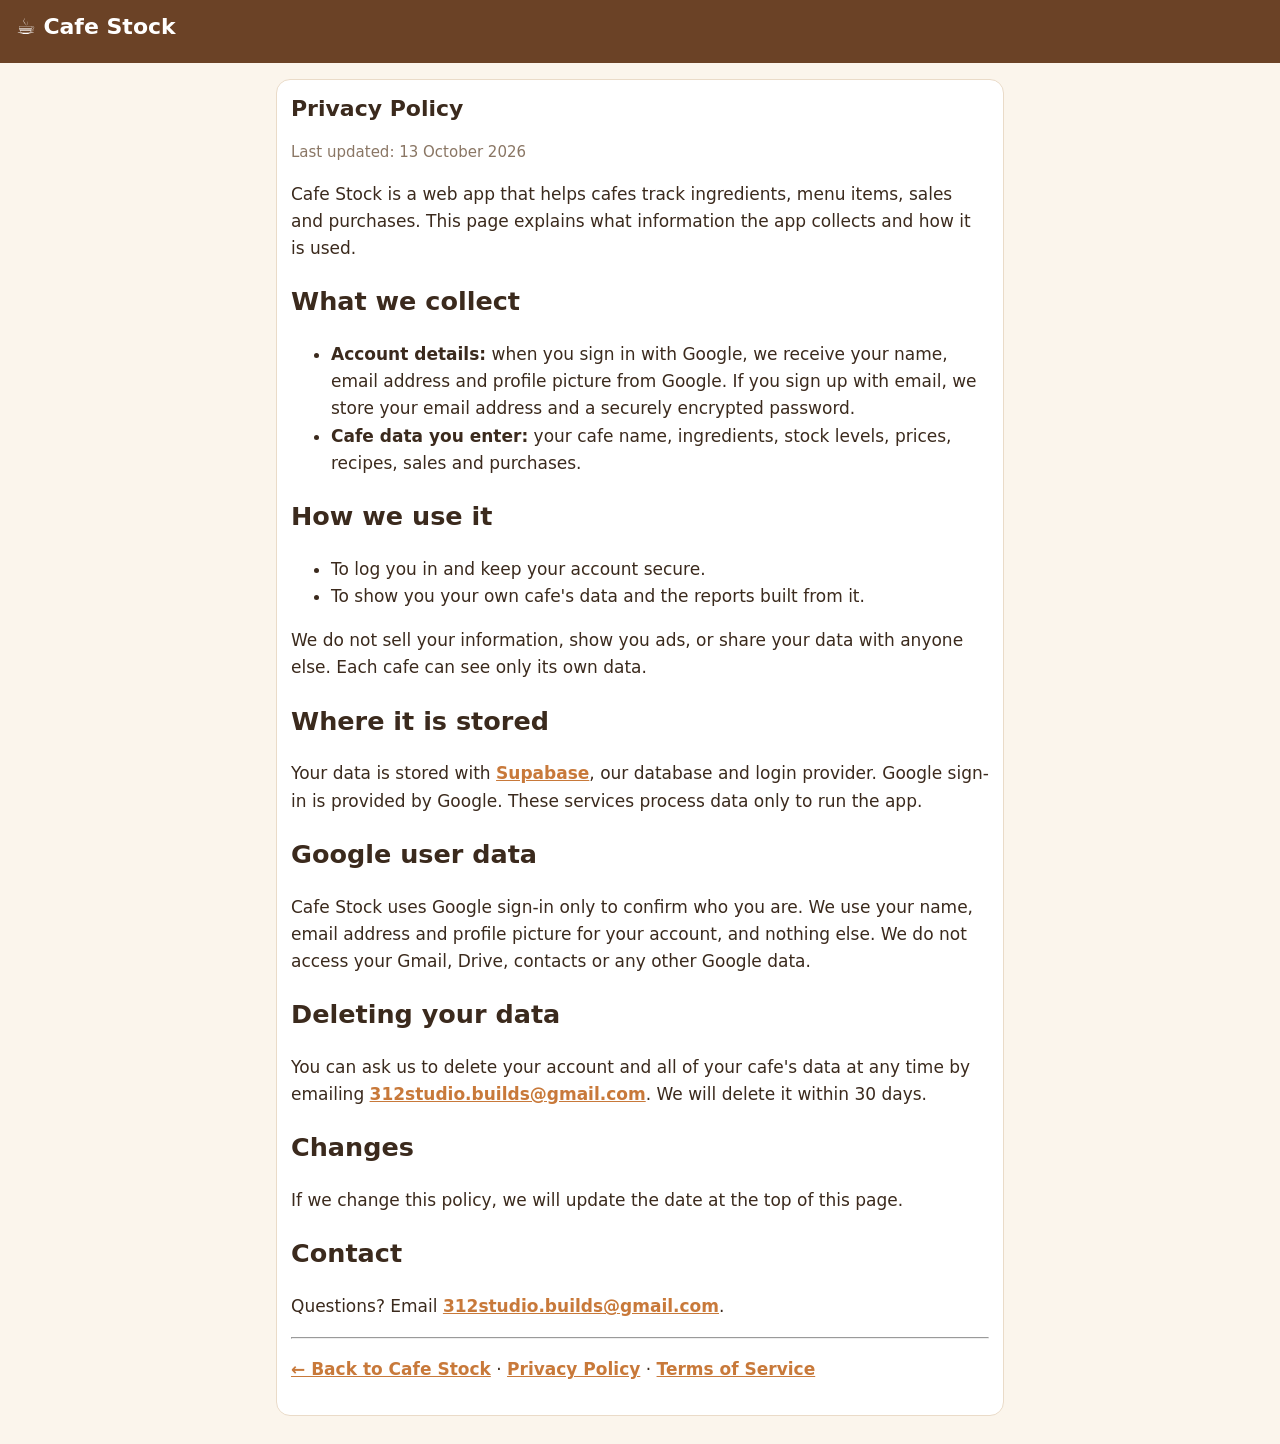
<file: cafe stock/privacy.html>
<!DOCTYPE html>
<html lang="en"><head><meta charset="UTF-8"><meta name="viewport" content="width=device-width, initial-scale=1">
<title>Privacy Policy · Cafe Stock</title><link rel="stylesheet" href="style.css">
<style>main{max-width:760px} .doc h2{margin-top:22px} .doc p,.doc li{line-height:1.6} .doc a{color:var(--accent);font-weight:600}</style>
</head><body>
<header><h1>☕ Cafe Stock</h1></header>
<main><div class="card doc">
<h1 style="margin-top:0">Privacy Policy</h1>
<p class="muted">Last updated: 13 October 2026</p>

<p>Cafe Stock is a web app that helps cafes track ingredients, menu items, sales and purchases. This page explains what information the app collects and how it is used.</p>

<h2>What we collect</h2>
<ul>
<li><b>Account details:</b> when you sign in with Google, we receive your name, email address and profile picture from Google. If you sign up with email, we store your email address and a securely encrypted password.</li>
<li><b>Cafe data you enter:</b> your cafe name, ingredients, stock levels, prices, recipes, sales and purchases.</li>
</ul>

<h2>How we use it</h2>
<ul>
<li>To log you in and keep your account secure.</li>
<li>To show you your own cafe's data and the reports built from it.</li>
</ul>
<p>We do not sell your information, show you ads, or share your data with anyone else. Each cafe can see only its own data.</p>

<h2>Where it is stored</h2>
<p>Your data is stored with <a href="https://supabase.com" target="_blank" rel="noopener">Supabase</a>, our database and login provider. Google sign-in is provided by Google. These services process data only to run the app.</p>

<h2>Google user data</h2>
<p>Cafe Stock uses Google sign-in only to confirm who you are. We use your name, email address and profile picture for your account, and nothing else. We do not access your Gmail, Drive, contacts or any other Google data.</p>

<h2>Deleting your data</h2>
<p>You can ask us to delete your account and all of your cafe's data at any time by emailing <a href="mailto:312studio.builds@gmail.com">312studio.builds@gmail.com</a>. We will delete it within 30 days.</p>

<h2>Changes</h2>
<p>If we change this policy, we will update the date at the top of this page.</p>

<h2>Contact</h2>
<p>Questions? Email <a href="mailto:312studio.builds@gmail.com">312studio.builds@gmail.com</a>.</p>
<hr><p><a href="index.html">← Back to Cafe Stock</a> · <a href="privacy.html">Privacy Policy</a> · <a href="terms.html">Terms of Service</a></p>
</div></main></body></html>
</file>
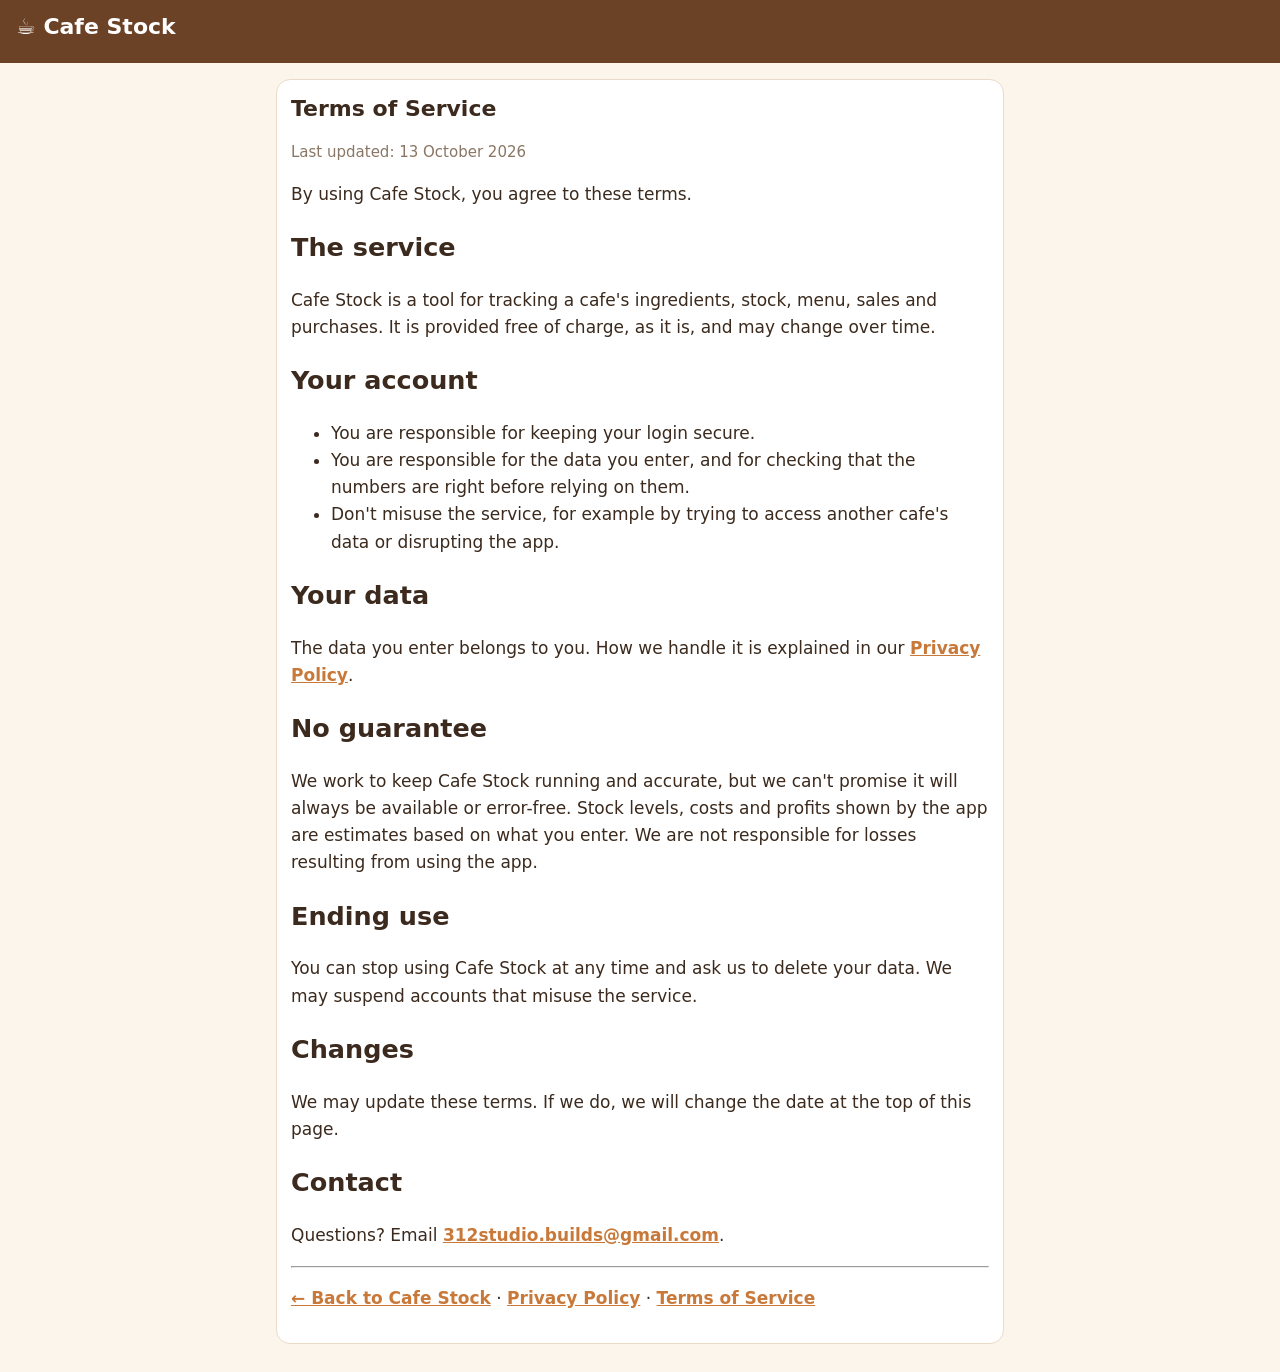
<file: cafe stock/terms.html>
<!DOCTYPE html>
<html lang="en"><head><meta charset="UTF-8"><meta name="viewport" content="width=device-width, initial-scale=1">
<title>Terms of Service · Cafe Stock</title><link rel="stylesheet" href="style.css">
<style>main{max-width:760px} .doc h2{margin-top:22px} .doc p,.doc li{line-height:1.6} .doc a{color:var(--accent);font-weight:600}</style>
</head><body>
<header><h1>☕ Cafe Stock</h1></header>
<main><div class="card doc">
<h1 style="margin-top:0">Terms of Service</h1>
<p class="muted">Last updated: 13 October 2026</p>

<p>By using Cafe Stock, you agree to these terms.</p>

<h2>The service</h2>
<p>Cafe Stock is a tool for tracking a cafe's ingredients, stock, menu, sales and purchases. It is provided free of charge, as it is, and may change over time.</p>

<h2>Your account</h2>
<ul>
<li>You are responsible for keeping your login secure.</li>
<li>You are responsible for the data you enter, and for checking that the numbers are right before relying on them.</li>
<li>Don't misuse the service, for example by trying to access another cafe's data or disrupting the app.</li>
</ul>

<h2>Your data</h2>
<p>The data you enter belongs to you. How we handle it is explained in our <a href="privacy.html">Privacy Policy</a>.</p>

<h2>No guarantee</h2>
<p>We work to keep Cafe Stock running and accurate, but we can't promise it will always be available or error-free. Stock levels, costs and profits shown by the app are estimates based on what you enter. We are not responsible for losses resulting from using the app.</p>

<h2>Ending use</h2>
<p>You can stop using Cafe Stock at any time and ask us to delete your data. We may suspend accounts that misuse the service.</p>

<h2>Changes</h2>
<p>We may update these terms. If we do, we will change the date at the top of this page.</p>

<h2>Contact</h2>
<p>Questions? Email <a href="mailto:312studio.builds@gmail.com">312studio.builds@gmail.com</a>.</p>
<hr><p><a href="index.html">← Back to Cafe Stock</a> · <a href="privacy.html">Privacy Policy</a> · <a href="terms.html">Terms of Service</a></p>
</div></main></body></html>
</file>
<file: cafe stock/style.css>
:root{--bg:#fbf5ec;--card:#fff;--brown:#6b4226;--accent:#c8793a;--ok:#4f7a4a;--warn:#c0392b;--line:#eadbc8}
*{box-sizing:border-box}
body{margin:0;font:17px/1.4 system-ui,sans-serif;background:var(--bg);color:#3b2a1d}
header{background:var(--brown);color:#fff;padding:12px 16px;position:sticky;top:0;z-index:5}
h1{margin:0 0 8px;font-size:22px}
nav{display:flex;gap:8px}
nav button{flex:1;padding:12px;border:0;border-radius:10px;background:#8a5a38;color:#fff;font-size:17px}
nav button.on{background:#fff;color:var(--brown);font-weight:700}
main{max-width:800px;margin:0 auto;padding:16px}
.card{background:var(--card);border:1px solid var(--line);border-radius:14px;padding:14px;margin-bottom:12px}
.top{display:flex;justify-content:space-between;align-items:center;gap:8px;margin-bottom:12px}
.top h2{margin:0}
.btn{padding:12px 18px;border:0;border-radius:10px;background:var(--accent);color:#fff;font-size:17px;font-weight:600}
.btn:disabled{opacity:.5}
.btn.ghost{background:#eee;color:#333}
.btn.red{background:var(--warn)}
.btn.small{padding:6px 10px;font-size:14px;margin-left:6px}
.row{display:flex;gap:8px;flex-wrap:wrap;margin-top:10px}
.item{display:flex;justify-content:space-between;align-items:center;gap:10px;flex-wrap:wrap}
.muted{color:#8a7664;font-size:15px}
.badge{background:var(--warn);color:#fff;border-radius:99px;padding:2px 10px;font-size:14px}
.good{color:var(--ok);font-weight:600}
.alert{background:#fdecea;border:1px solid #f1b5ae;border-radius:12px;padding:12px;margin-bottom:12px}
.warn{color:var(--warn)}
dialog{border:0;border-radius:16px;padding:18px;width:min(520px,94vw);max-height:90vh}
dialog::backdrop{background:#0006}
label{display:block;margin-bottom:10px;font-size:15px;color:#6b5646}
input,select{width:100%;padding:11px;font-size:17px;border:1px solid #d9c7b0;border-radius:10px;margin-top:4px;background:#fff}
.rrow{display:grid;grid-template-columns:1fr 80px 80px 40px;gap:6px;margin-bottom:6px}
.rrow *{margin:0}
.x{border:0;background:#eee;border-radius:8px;font-size:16px}

/* Part 2: sales */
.sell{display:grid;grid-template-columns:1fr auto auto;align-items:center;gap:10px}
.stepper{display:flex;align-items:center;gap:4px}
.stepper input{width:56px;text-align:center;margin:0;padding:8px 4px}
.stepper .x{width:40px;height:42px;font-size:20px}
.stats{display:grid;grid-template-columns:repeat(3,1fr);gap:8px;margin-bottom:8px}
.stats div{display:flex;flex-direction:column}
.stats b{font-size:20px}
/* Part 3: restocking */
.two{display:grid;grid-template-columns:1fr 110px;gap:8px}
label.check{display:flex;align-items:center;gap:10px;font-size:16px;color:#3b2a1d}
label.check input{width:22px;height:22px;margin:0}
.lowrow{margin-top:8px}
/* Part 3: reports */
.chips{display:flex;gap:6px;flex-wrap:wrap;margin-bottom:12px}
.chip{padding:8px 12px;border:1px solid var(--line);border-radius:99px;background:#fff;color:var(--brown);font-size:15px}
.chip.on{background:var(--brown);color:#fff;border-color:var(--brown)}
.drow{display:grid;grid-template-columns:110px 1fr auto;align-items:center;gap:10px;padding:6px 0;font-size:15px}
.bar{background:#f1e6d8;border-radius:99px;height:10px;overflow:hidden}
.bar i{display:block;height:100%;background:var(--accent);border-radius:99px}
.num{text-align:right}
/* Part 4: login */
.hrow{display:flex;justify-content:space-between;align-items:center;gap:8px}
.acct{border:0;background:#8a5a38;color:#fff;border-radius:99px;width:40px;height:40px;font-size:18px;margin-bottom:8px}
body.out nav, body.out .acct{display:none}
.auth{max-width:420px;margin:24px auto}
.auth h3, dialog h3{margin:14px 0 8px}
.wide{width:100%}
.center{text-align:center}
.auth a{color:var(--accent);font-weight:600}
.code{font:700 26px/1.2 ui-monospace,monospace;letter-spacing:4px;background:#f6ede1;border-radius:10px;padding:10px;text-align:center;margin:6px 0 8px}
.gbox{display:flex;justify-content:center;min-height:44px}
.or{display:flex;align-items:center;gap:10px;margin:14px 0;color:#8a7664;font-size:14px}
.or::before,.or::after{content:"";flex:1;border-top:1px solid var(--line)}
@media (max-width:440px){
  nav{gap:4px}
  nav button{padding:10px 2px;font-size:14px}
  .stats b{font-size:17px}
  .drow{grid-template-columns:90px 1fr auto}
  .sell{grid-template-columns:1fr auto}
  .sell .btn{grid-column:1/-1}
}
</file>
